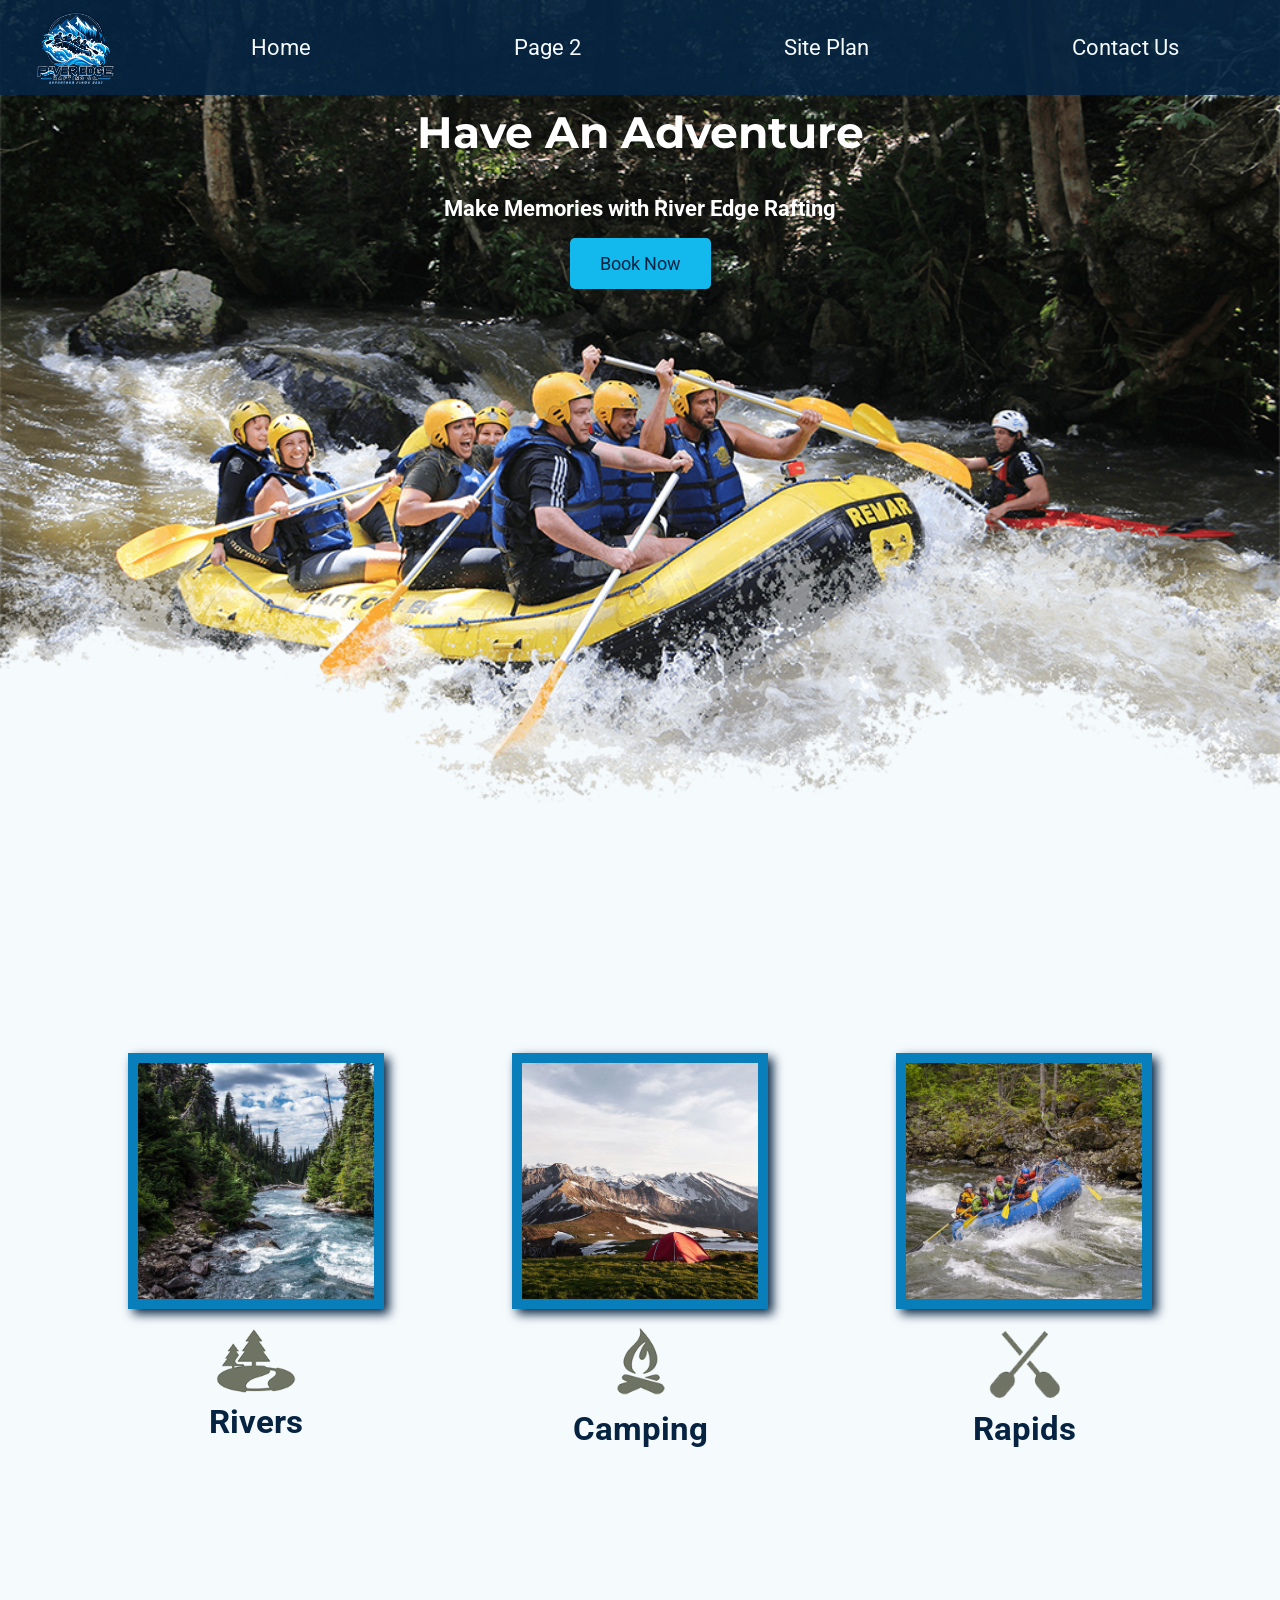
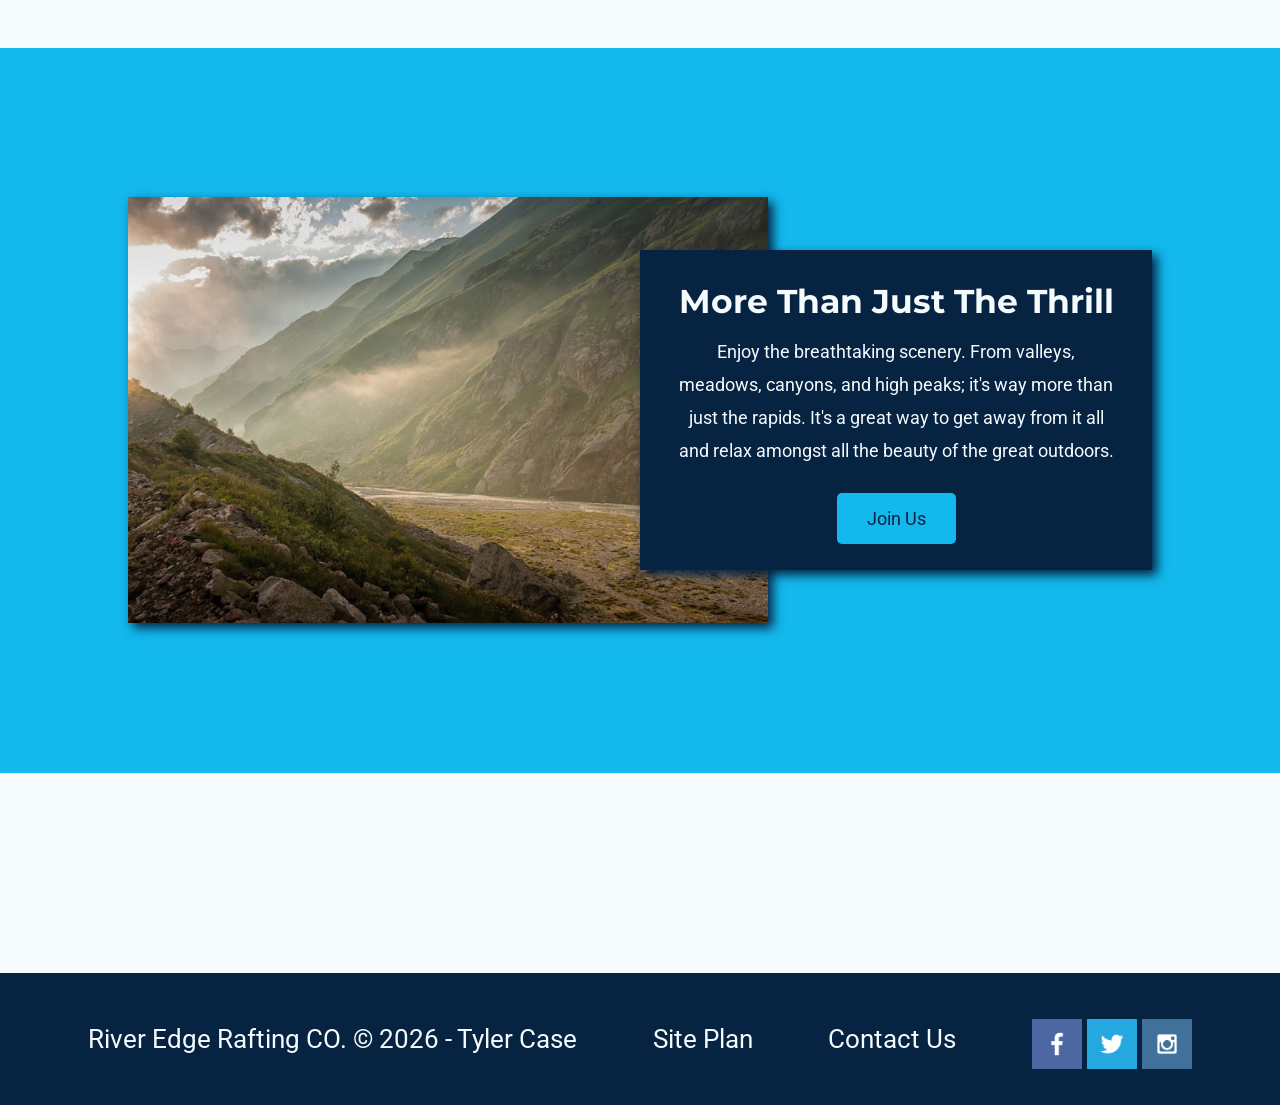
<file: index.html>
<!DOCTYPE html>
<html lang="en">
<head>
    <meta charset="UTF-8">
    <meta name="viewport" content="width=device-width, initial-scale=1.0">
    <title>River Edge Rafting CO. | Home</title>
    <link rel="stylesheet" href="styles/style.css">
</head>
<body>
    <div id="content">
    <header>
        <a id="logo_link" href="index.html">
            <img class="logo" src="images/Logo.png" alt="River Edge Rafting Logo">
        </a>
        <nav>
            <a href="index.html">Home</a>
            <a href="#">Page 2</a>
            <a href="site-plan-rafting.html">Site Plan</a>
            <a href="contactus.html">Contact Us</a>
        </nav>
    </header>

    <div id="hero">
        <div id="hero-box">
            <img id="hero-img" src="images/hero.png" alt="People enjoying white water rafting">
        </div>
        <section id="hero-msg">
            <h1 class="home-title">Have An Adventure</h1>
            <h4>Make Memories with River Edge Rafting</h4>
            <div class='button-box'>
                <a class='book' href="contactus.html">Book Now</a>
            </div>
        </section>
    </div>

    <main class="home-grid">
        <section class="rivers-card">
            <img class="card-img" src="images/rivers.jpg" alt="river in forest" width="300">
            <img class="icon" src="images/river_icon.png" alt="river icon" width="80">
            <h2>Rivers</h2>
        </section>

        <section class="camping-card">
            <img class="card-img" src="images/camping.jpg" alt="tent in mountains" width="300">
            <img class="icon" src="images/fire_icon.png" alt="fire icon" width="80">
            <h2>Camping</h2>
        </section>

        <section class="rapids-card">
            <img class="card-img" src="images/rapids.jpg" alt="rafting boat" width="300">
            <img class="icon" src="images/oars.png" alt="oars icon" width="80">
            <h2>Rapids</h2>
        </section>

        <div id="background"></div>

        <img class="mountains" src="images/mountains.jpg" alt="Misty mountains" width="600">

        <section class="msg">
            <h2>More Than Just The Thrill</h2>
            <p>Enjoy the breathtaking scenery. From valleys, meadows, canyons, and high peaks; it's way more than just the rapids. It's a great way to get away from it all and relax amongst all the beauty of the great outdoors.</p>
            <a class='join' href="contactus.html">Join Us</a>
        </section>
    </main>

    <footer>
        <p>River Edge Rafting CO. &copy; 2026 - Tyler Case</p>
        <p><a href="site-plan-rafting.html">Site Plan</a></p>
        <p><a href="contactus.html">Contact Us</a></p>

        <div class="social">
            <a href="https://facebook.com" target="_blank" rel="noopener noreferrer">
                <img src="images/facebook.png" alt="fb icon" width="50">
            </a>
            <a href="https://twitter.com" target="_blank" rel="noopener noreferrer">
                <img src="images/twitter.png" alt="twitter icon" width="50">
            </a>
            <a href="https://instagram.com" target="_blank" rel="noopener noreferrer">
                <img src="images/instagram.png" alt="instagram icon" width="50">
            </a>
        </div>
    </footer>
    </div>
</body>
</html>
</file>
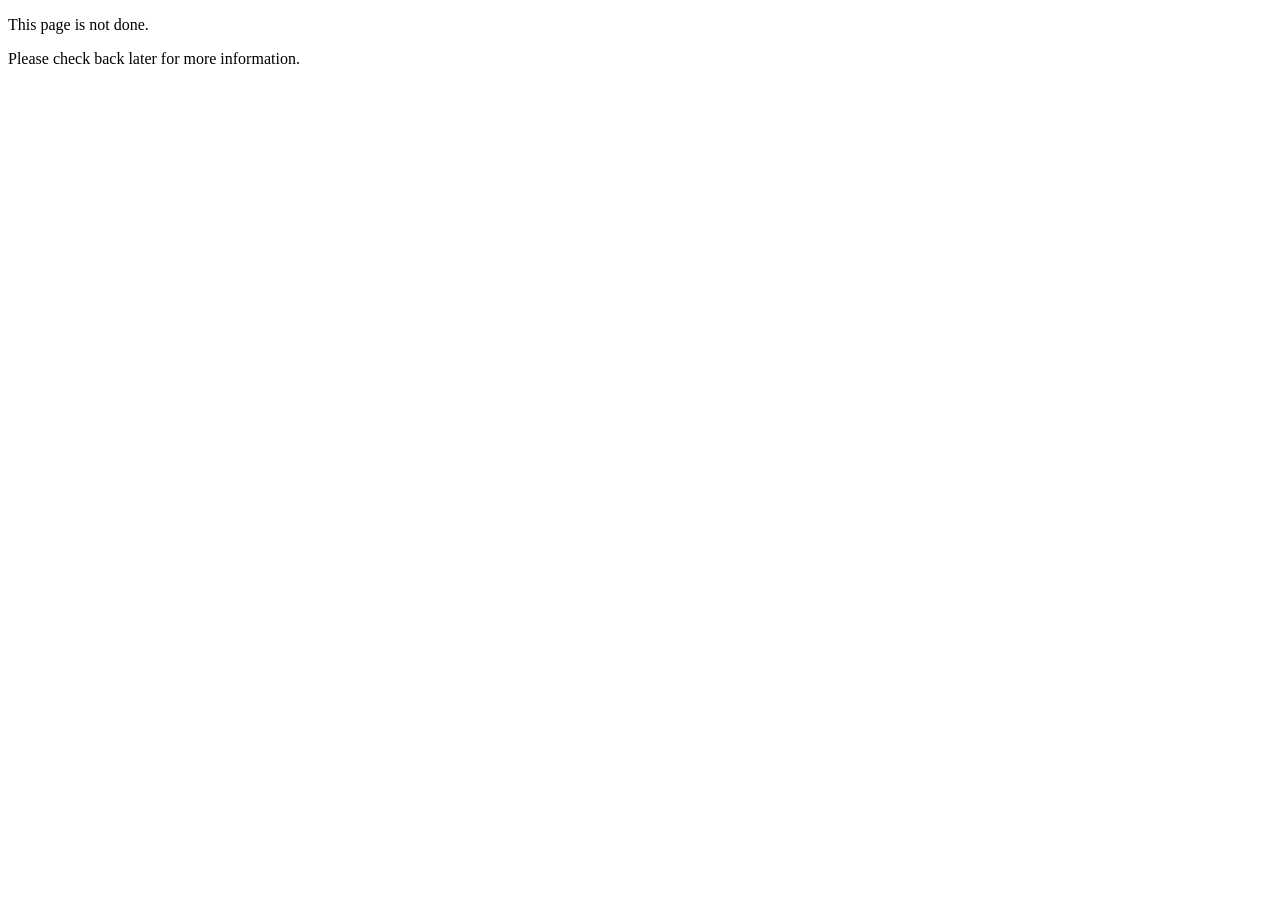
<file: contactus.html>
<!DOCTYPE html>
<html lang="en">
<head>
    <meta charset="UTF-8">
    <meta name="viewport" content="width=device-width, initial-scale=1.0">
    <title>Contact Us</title>
</head>
<body>
    <p>This page is not done.</p>
    <p>Please check back later for more information.</p>
</body>
</html>
</file>
<file: styles/style.css>
@import url('https://fonts.googleapis.com/css2?family=Montserrat:wght@400;600;700&family=Roboto:wght@400;500;700&display=swap');

/* Colours and fonts follow the rafting site plan. */
#content {
    max-width: 1600px;
    margin: 0 auto;
}
body {
    background-color: #F5FAFD;
    color: #062442;
    font-family: 'Roboto', Arial, sans-serif;
    font-size: 22px;
    margin: 0;
    padding: 0;
}
header {
    background-color: rgba(6, 36, 66, 0.9);
    display: grid;
    grid-template-columns: 150px auto;
}
nav a {
    text-align: center;
    color: #F5FAFD;
    text-decoration: none;
    padding: 35px;
}
nav a:hover {
    background-color: #13B8ED;
    color: #062442;
}
#hero-msg h1, #hero-msg h4 {
    text-align: center;
}
.button-box {
    text-align: center;
}
main section {
    text-align: center;
}
#background {
    height: 725px;
    background-color: #13B8ED;
    grid-column: 1/11;
    grid-row: 4/9;
}
.home-title {
    
    font-family: 'Montserrat', Arial, sans-serif;
    font-size: 2em;
    margin-top: 10px;
    color: white;
}
h4 {
    color: #062442;
}
h2 {
    margin: 0;
}
.book, .join {
    background-color: #13B8ED;
    color: #062442;
    text-decoration: none;
    font-size: 18px;
    padding: 15px 30px;
    margin-top: 50px;
    border-radius: 5px;
}
.book:hover, .join:hover {
    background-color: #062442;
    color: #F5FAFD;
}
.msg {
    background-color: #062442;
    line-height: 1.5em;
    padding: 35px;
    grid-column: 6/10;
    grid-row: 6/7;
    box-shadow: 5px 5px 10px #062442;
}
.msg h2 {
    color: #F5FAFD;
    font-family: 'Montserrat', Arial, sans-serif;
}
.msg p {
    color: #F5FAFD;
    font-size: .8em;
    padding-bottom: 15px;
}
footer {
    background-color: #062442;
    color: #F5FAFD;
    padding: 25px 50px;
    margin-top: 200px;
    display: flex;
    justify-content: space-around;
    align-items: center;
}
footer a {
    color: #F5FAFD;
    text-decoration: none;
}
footer a:hover {
    color: #13B8ED;
}
footer p {
    font-size: 1.2em;
}
footer p a:hover {
    text-decoration: underline;
}
.logo {
    width: 80px;
}
.icon {
    width: 80px;
    padding-top: 10px;
}
#hero-img {
    width: 100%;
}
#logo_link {
    padding-top: 5px;
    justify-self: center;
    align-self: center;
}
footer .social img {
    padding-top: 15px;
}
.rivers-card, .camping-card, .rapids-card {
    margin: 200px 0;
}
.card-img {
    border: 10px solid #087EBB;
    transition: transform .5s;
    box-shadow: 5px 5px 10px #062442;
}
main section img {
    box-sizing: border-box;
}

nav {
    display: flex;
    justify-content: space-around;
}
#hero {
    display: grid;
    grid-template-columns: 1fr 3fr 1fr;
    margin-top: -100px;
}
#hero-box {
    grid-column: 1/4;
    grid-row: 1/3;
    z-index: -1;
}
#hero-msg {
    grid-column: 2/3;
    grid-row: 1/2;
    margin-top: 100px;
}
#hero-msg h4 {
    color: white;
}
.home-grid {
    display: grid;
    grid-template-columns: repeat(10, 1fr);
}
.card-img, .mountains {
    width: 100%;
}
.rivers-card {
    grid-column: 2/4;
    grid-row: 2/3;
}
.camping-card {
    grid-column: 5/7;
    grid-row: 2/3;
}
.rapids-card {
    grid-column: 8/10;
    grid-row: 2/3;
}
.mountains {
    grid-column: 2/7;
    grid-row: 5/8;
    box-shadow: 5px 5px 10px #062442;
}
.card-img:hover {
    opacity: .6;
    transform: scale(1.1);
}

@media screen and (max-width: 900px) {
    #hero, .home-grid {
        display: block;
        height: auto;
    }
    nav, footer {
        flex-direction: column;
    }
    nav a {
        display: block;
        padding: 15px;
    }
    #hero {
        margin-top: 0;
    }
    #hero-msg {
        margin-top: 0;
    }
    #hero-msg h4 {
        display: none;
    }
    #hero-msg h1 {
        color: #6f7364;
    }
    .home-title {
        font-size: 25px;
    }
    .rivers-card, .camping-card, .rapids-card { 
        margin: 50px auto;
        width: 60%;
    }
    #background {
        display: none;
    }
    .mountains, .msg {
        width: 80%;
        display: block;
        margin: 0 auto;
    }
    footer {
        margin-top: 25px;
    }
}
</file>
